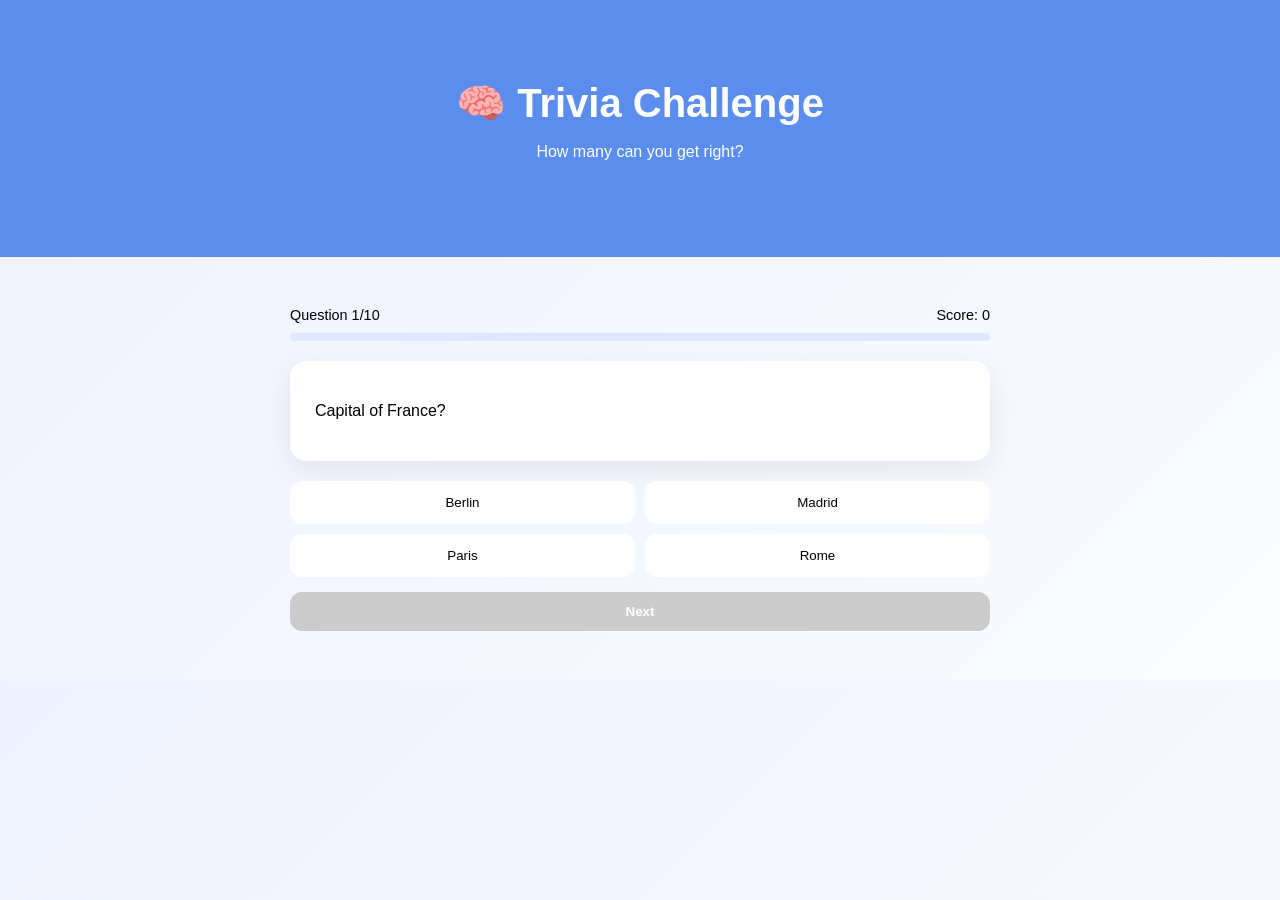
<file: game.html>
<!DOCTYPE html>
<html lang="en">
<head>
    <meta charset="utf-8" />
    <meta name="viewport" content="width=device-width, initial-scale=1" />
    <title>Trivia Game</title>

    <style>
        :root {
            --accent: #5b8def;
            --accent-light: #eaf1ff;
            --correct: #2ecc71;
            --wrong: #e74c3c;
            --neutral: #f7f9fc;
        }

        body {
            margin: 0;
            font-family: Arial, sans-serif;
            background: linear-gradient(135deg, #eef2ff, #f9fbff);
        }

        /* Header */
        header {
            padding: 80px 20px;
            text-align: center;
            background: #5b8def;
            color: white;
        }

        header h1 {
            margin: 0;
            font-size: 2.5rem;
        }

        /* Container */
        .game-container {
            max-width: 700px;
            margin: 30px auto;
            padding: 20px;
        }

        /* Score Bar */
        .score-bar {
            display: flex;
            justify-content: space-between;
            margin-bottom: 10px;
            font-size: 0.9rem;
        }

        .progress-track {
            height: 8px;
            background: #dfe6ff;
            border-radius: 20px;
            overflow: hidden;
            margin-bottom: 20px;
        }

        .progress-fill {
            height: 100%;
            width: 0%;
            background: linear-gradient(90deg, #5b8def, #7aa6ff);
            transition: width 0.4s;
        }

        /* Card */
        .question-card {
            background: white;
            border-radius: 16px;
            padding: 25px;
            box-shadow: 0 10px 30px rgba(0,0,0,0.08);
            margin-bottom: 20px;
        }

        .question-text {
            font-size: 1.3rem;
        }

        /* Answers */
        .answers-grid {
            display: grid;
            grid-template-columns: 1fr 1fr;
            gap: 10px;
            margin-bottom: 15px;
        }

        @media (max-width: 500px) {
            .answers-grid {
                grid-template-columns: 1fr;
            }
        }

        .answer-btn {
            padding: 12px;
            border-radius: 12px;
            border: 2px solid transparent;
            background: white;
            cursor: pointer;
            transition: 0.2s;
        }

        .answer-btn:hover:not(:disabled) {
            background: var(--accent-light);
            border-color: var(--accent);
            transform: scale(1.03);
        }

        .correct {
            background: #eafaf1;
            border-color: var(--correct);
            color: var(--correct);
            font-weight: bold;
        }

        .wrong {
            background: #fdeaea;
            border-color: var(--wrong);
            color: var(--wrong);
        }

        /* Feedback */
        .feedback {
            text-align: center;
            font-style: italic;
            margin-bottom: 10px;
        }

        /* Button */
        .next-btn {
            width: 100%;
            padding: 12px;
            background: var(--accent);
            color: white;
            border: none;
            border-radius: 12px;
            cursor: pointer;
            font-weight: bold;
        }

        .next-btn:disabled {
            background: #ccc;
        }

        /* Results */
        .results-card {
            text-align: center;
            background: white;
            padding: 40px;
            border-radius: 20px;
            box-shadow: 0 15px 40px rgba(0,0,0,0.1);
        }

        .hidden {
            display: none;
        }
    </style>
</head>

<body>

<header>
    <h1>🧠 Trivia Challenge</h1>
    <p>How many can you get right?</p>
</header>

<div class="game-container">

    <div id="quiz-screen">
        <div class="score-bar">
            <div>Question <span id="q-num">1</span>/10</div>
            <div>Score: <span id="score">0</span></div>
        </div>

        <div class="progress-track">
            <div class="progress-fill" id="progress"></div>
        </div>

        <div class="question-card">
            <p id="question"></p>
        </div>

        <div class="answers-grid" id="answers"></div>

        <div class="feedback" id="feedback"></div>

        <button class="next-btn" id="next" onclick="nextQ()" disabled>Next</button>
    </div>

    <div id="results" class="hidden">
        <div class="results-card">
            <h2 id="final-score"></h2>
            <p id="message"></p>
            <button onclick="restart()">Play Again</button>
        </div>
    </div>

</div>

<script>
const questions = [
    {q:"Capital of France?",a:["Berlin","Madrid","Paris","Rome"],c:2},
    {q:"Hexagon sides?",a:["5","6","7","8"],c:1},
    {q:"Red planet?",a:["Venus","Jupiter","Saturn","Mars"],c:3},
    {q:"Largest ocean?",a:["Atlantic","Indian","Arctic","Pacific"],c:3},
    {q:"Mona Lisa painter?",a:["Michelangelo","Da Vinci","Raphael","Picasso"],c:1},
    {q:"Human bones?",a:["186","206","216","226"],c:1},
    {q:"Gold symbol?",a:["Go","Gd","Au","Ag"],c:2},
    {q:"Kangaroo country?",a:["NZ","SA","Brazil","Australia"],c:3},
    {q:"Fastest land animal?",a:["Lion","Cheetah","Greyhound","Pronghorn"],c:1},
    {q:"Guitar strings?",a:["4","5","6","7"],c:2}
];

let i=0, score=0, locked=false;

function loadQ(){
    locked=false;
    document.getElementById("next").disabled=true;
    document.getElementById("feedback").textContent="";

    let q=questions[i];
    document.getElementById("q-num").textContent=i+1;
    document.getElementById("question").textContent=q.q;
    document.getElementById("progress").style.width=(i/10*100)+"%";

    let answers=document.getElementById("answers");
    answers.innerHTML="";

    q.a.forEach((text,idx)=>{
        let btn=document.createElement("button");
        btn.className="answer-btn";
        btn.textContent=text;
        btn.onclick=()=>choose(idx,q.c,btn);
        answers.appendChild(btn);
    });
}

function choose(sel,correct,btn){
    if(locked) return;
    locked=true;

    let buttons=document.querySelectorAll(".answer-btn");
    buttons.forEach(b=>b.disabled=true);

    if(sel===correct){
        btn.classList.add("correct");
        score++;
        document.getElementById("score").textContent=score;
        document.getElementById("feedback").textContent="Nice!";
    } else {
        btn.classList.add("wrong");
        buttons[correct].classList.add("correct");
        document.getElementById("feedback").textContent="Oops!";
    }

    document.getElementById("next").disabled=false;
}

function nextQ(){
    i++;
    if(i>=questions.length){
        showResults();
    } else {
        loadQ();
    }
}

function showResults(){
    document.getElementById("quiz-screen").classList.add("hidden");
    document.getElementById("results").classList.remove("hidden");

    document.getElementById("final-score").textContent = score + " / 10";

    let msg = score===10 ? "Perfect!" :
              score>=7 ? "Great job!" :
              score>=4 ? "Not bad!" :
              "Try again!";

    document.getElementById("message").textContent = msg;
}

function restart(){
    i=0; score=0;
    document.getElementById("score").textContent=0;
    document.getElementById("results").classList.add("hidden");
    document.getElementById("quiz-screen").classList.remove("hidden");
    loadQ();
}

loadQ();
</script>

</body>
</html>
</file>
